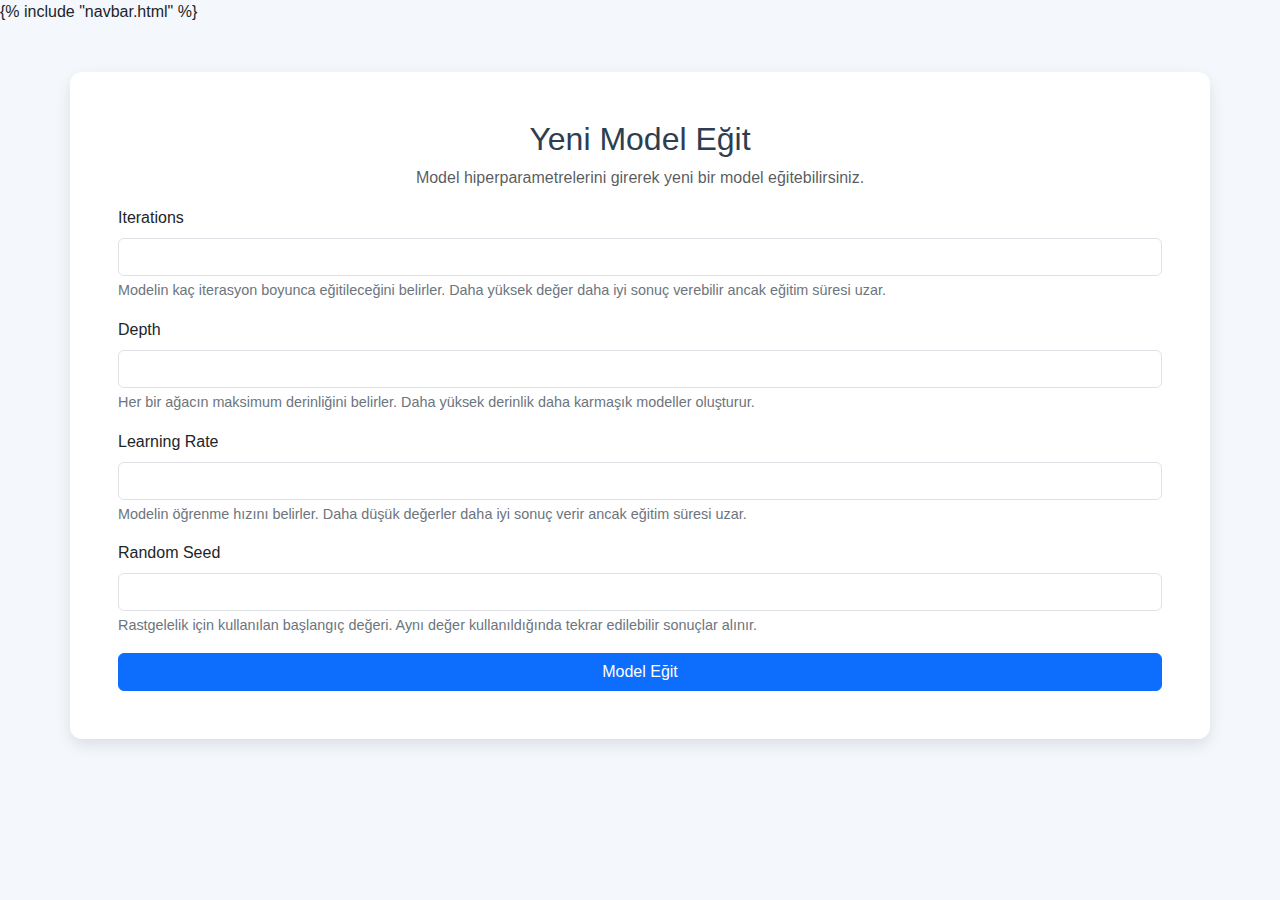
<file: templates/modelForm.html>
<!DOCTYPE html>
<html lang="en">
<head>
    <meta charset="UTF-8">
    <meta name="viewport" content="width=device-width, initial-scale=1.0">
    <title>Model Form</title>
    <!-- Bootstrap CSS -->
    <link href="https://cdn.jsdelivr.net/npm/bootstrap@5.3.0-alpha3/dist/css/bootstrap.min.css" rel="stylesheet">
    <style>
        body {
            background-color: #f4f7fc;
            font-family: Arial, sans-serif;
        }

        h2,
        h3 {
            color: #2c3e50;
        }

        .container {
            background: #ffffff;
            padding: 3rem;
            border-radius: 12px;
            box-shadow: 0 6px 15px rgba(0, 0, 0, 0.1);
        }
        .form-text {
            font-size: 0.9rem;
            color: #6c757d;
        }
    </style>
</head>
<body>
    <div id="navbar py-3">
        {% include "navbar.html" %}
    </div>
    <div class="container my-5 p-lg-5">
        <h2 class="text-center">Yeni Model Eğit</h2>
        <p class="text-muted text-center">Model hiperparametrelerini girerek yeni bir model eğitebilirsiniz.</p>
        <form action="/model-form" method="post">
            <div class="mb-3">
                <label for="iterations" class="form-label">Iterations</label>
                <input type="number" class="form-control" id="iterations" name="iterations" required>
                <div class="form-text">Modelin kaç iterasyon boyunca eğitileceğini belirler. Daha yüksek değer daha iyi sonuç verebilir ancak eğitim süresi uzar.</div>
            </div>
            <div class="mb-3">
                <label for="depth" class="form-label">Depth</label>
                <input type="number" class="form-control" id="depth" name="depth" required>
                <div class="form-text">Her bir ağacın maksimum derinliğini belirler. Daha yüksek derinlik daha karmaşık modeller oluşturur.</div>
            </div>
            <div class="mb-3">
                <label for="learning_rate" class="form-label">Learning Rate</label>
                <input type="number" step="0.01" class="form-control" id="learning_rate" name="learning_rate" required>
                <div class="form-text">Modelin öğrenme hızını belirler. Daha düşük değerler daha iyi sonuç verir ancak eğitim süresi uzar.</div>
            </div>
            <div class="mb-3">
                <label for="random_seed" class="form-label">Random Seed</label>
                <input type="number" class="form-control" id="random_seed" name="random_seed" required>
                <div class="form-text">Rastgelelik için kullanılan başlangıç değeri. Aynı değer kullanıldığında tekrar edilebilir sonuçlar alınır.</div>
            </div>
            <button type="submit" class="btn btn-primary w-100">Model Eğit</button>
        </form>
    </div>
    <!-- Bootstrap JS -->
    <script src="https://cdn.jsdelivr.net/npm/bootstrap@5.3.0-alpha3/dist/js/bootstrap.bundle.min.js"></script>
</body>
</html>
</file>
